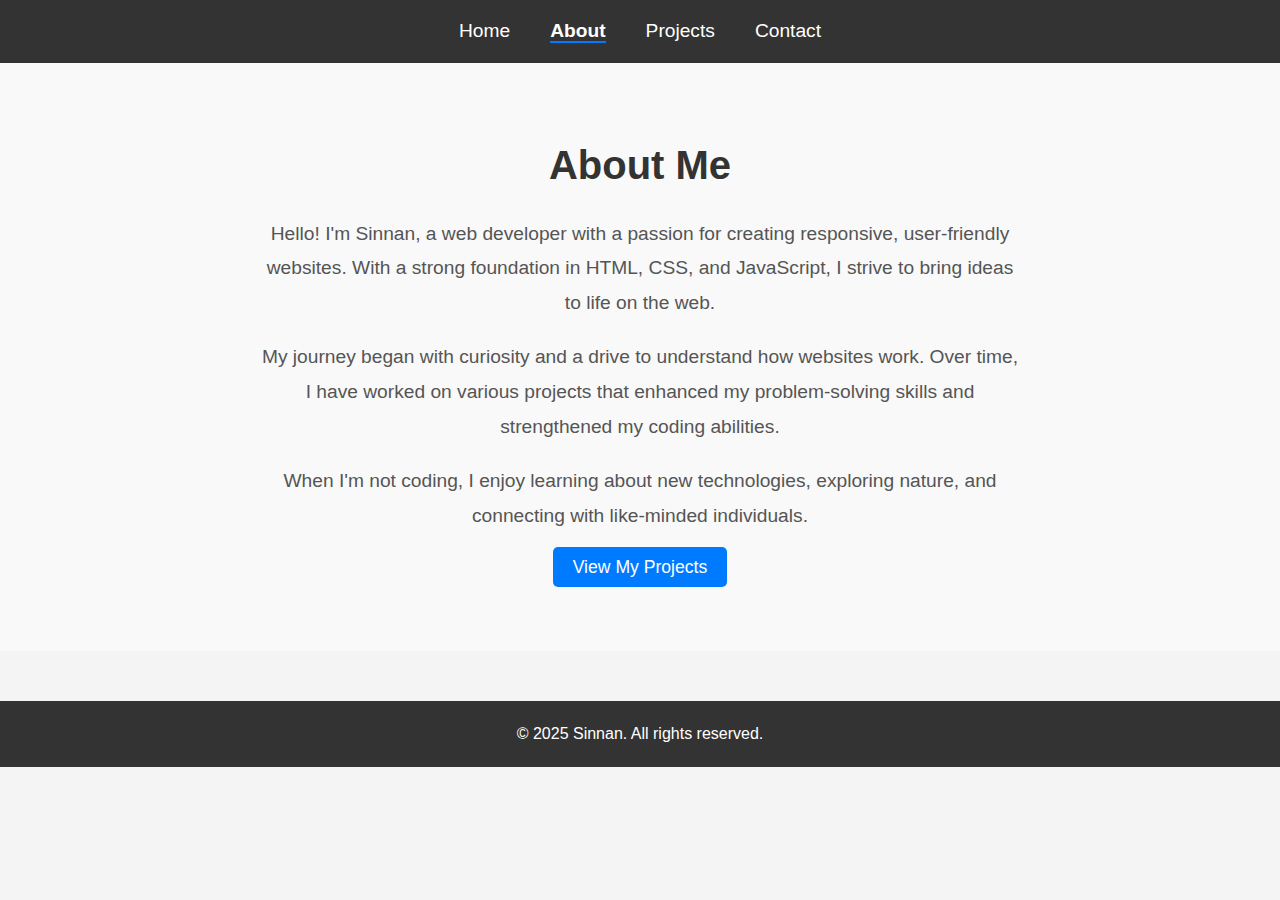
<file: src/about.html>
<!DOCTYPE html>
<html lang="en">
<head>
    <meta charset="UTF-8">
    <meta name="viewport" content="width=device-width, initial-scale=1.0">
    <meta http-equiv="X-UA-Compatible" content="ie=edge">
    <title>About - My Portfolio</title>
    <link rel="stylesheet" href="../styles/index.css">
    <link rel="stylesheet" href="../styles/about.css">
</head>
<body>

    <!-- Navigation Menu -->
    <header>
        <nav>
            <ul>
                <li><a href="index.html">Home</a></li>
                <li><a href="about.html" class="active">About</a></li>
                <li><a href="projects.html">Projects</a></li>
                <li><a href="contact.html">Contact</a></li>
            </ul>
        </nav>
    </header>

    <!-- About Section -->
    <section id="about">
        <div class="container">
            <h1>About Me</h1>
            <p>Hello! I'm Sinnan, a web developer with a passion for creating responsive, user-friendly websites. With a strong foundation in HTML, CSS, and JavaScript, I strive to bring ideas to life on the web.</p>
            <p>My journey began with curiosity and a drive to understand how websites work. Over time, I have worked on various projects that enhanced my problem-solving skills and strengthened my coding abilities.</p>
            <p>When I'm not coding, I enjoy learning about new technologies, exploring nature, and connecting with like-minded individuals.</p>
            <a href="projects.html" class="btn">View My Projects</a>
        </div>
    </section>

    <!-- Footer -->
    <footer>
        <p>&copy; 2025 Sinnan. All rights reserved.</p>
    </footer>

</body>
</html>
</file>
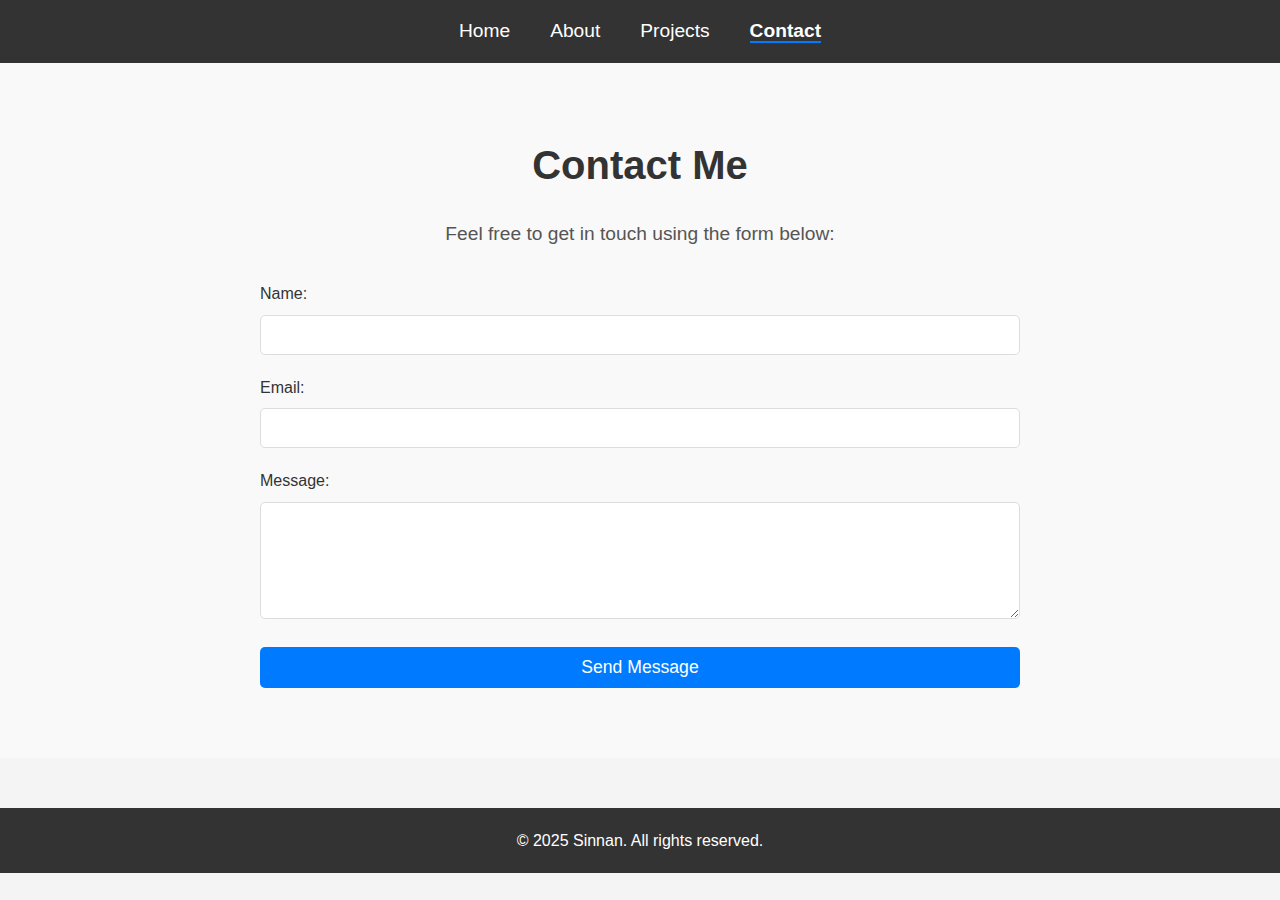
<file: src/contact.html>
<!DOCTYPE html>
<html lang="en">
<head>
    <meta charset="UTF-8">
    <meta name="viewport" content="width=device-width, initial-scale=1.0">
    <meta http-equiv="X-UA-Compatible" content="ie=edge">
    <title>Contact - My Portfolio</title>
    <link rel="stylesheet" href="../styles/index.css">
    <link rel="stylesheet" href="../styles/contact.css">
</head>
<body>

    <!-- Navigation Menu -->
    <header>
        <nav>
            <ul>
                <li><a href="index.html">Home</a></li>
                <li><a href="about.html">About</a></li>
                <li><a href="projects.html">Projects</a></li>
                <li><a href="contact.html" class="active">Contact</a></li>
            </ul>
        </nav>
    </header>

    <!-- Contact Section -->
    <section id="contact">
        <div class="container">
            <h1>Contact Me</h1>
            <p>Feel free to get in touch using the form below:</p>
            <form action="#" method="POST" id="contact-form">
                <div class="form-group">
                    <label for="name">Name:</label>
                    <input type="text" id="name" name="name" required>
                </div>
                <div class="form-group">
                    <label for="email">Email:</label>
                    <input type="email" id="email" name="email" required>
                </div>
                <div class="form-group">
                    <label for="message">Message:</label>
                    <textarea id="message" name="message" rows="5" required></textarea>
                </div>
                <button type="submit" class="btn">Send Message</button>
            </form>
        </div>
    </section>

    <!-- Footer -->
    <footer>
        <p>&copy; 2025 Sinnan. All rights reserved.</p>
    </footer>

</body>
</html>
</file>
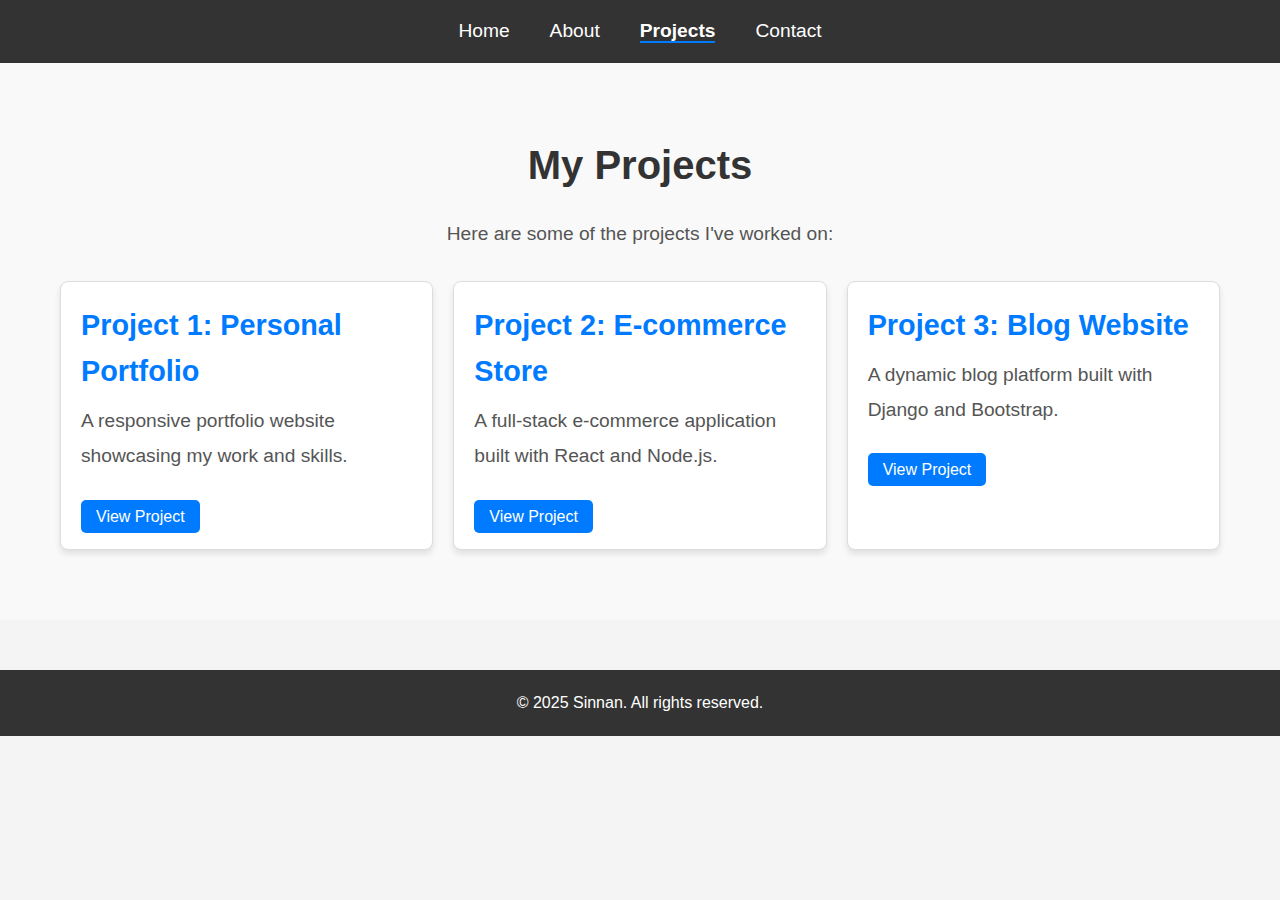
<file: src/projects.html>
<!DOCTYPE html>
<html lang="en">
<head>
    <meta charset="UTF-8">
    <meta name="viewport" content="width=device-width, initial-scale=1.0">
    <meta http-equiv="X-UA-Compatible" content="ie=edge">
    <title>Projects - My Portfolio</title>
    <link rel="stylesheet" href="../styles/index.css">
    <link rel="stylesheet" href="../styles/projects.css">
</head>
<body>

    <!-- Navigation Menu -->
    <header>
        <nav>
            <ul>
                <li><a href="index.html">Home</a></li>
                <li><a href="about.html">About</a></li>
                <li><a href="projects.html" class="active">Projects</a></li>
                <li><a href="contact.html">Contact</a></li>
            </ul>
        </nav>
    </header>

    <!-- Projects Section -->
    <section id="projects">
        <div class="container">
            <h1>My Projects</h1>
            <p>Here are some of the projects I've worked on:</p>
            <div class="project-list">
                <!-- Project 1 -->
                <div class="project-item">
                    <h2>Project 1: Personal Portfolio</h2>
                    <p>A responsive portfolio website showcasing my work and skills.</p>
                    <a href="#" class="btn">View Project</a>
                </div>
                <!-- Project 2 -->
                <div class="project-item">
                    <h2>Project 2: E-commerce Store</h2>
                    <p>A full-stack e-commerce application built with React and Node.js.</p>
                    <a href="#" class="btn">View Project</a>
                </div>
                <!-- Project 3 -->
                <div class="project-item">
                    <h2>Project 3: Blog Website</h2>
                    <p>A dynamic blog platform built with Django and Bootstrap.</p>
                    <a href="#" class="btn">View Project</a>
                </div>
            </div>
        </div>
    </section>

    <!-- Footer -->
    <footer>
        <p>&copy; 2025 Sinnan. All rights reserved.</p>
    </footer>

</body>
</html>
</file>
<file: styles/about.css>
/* About Page Styles */

#about {
    background-color: #f9f9f9;
    padding: 50px 20px;
    text-align: center;
}

#about .container {
    max-width: 800px;
    margin: 0 auto;
    padding: 20px;
}

#about h1 {
    font-size: 2.5rem;
    margin-bottom: 20px;
    color: #333;
}

#about p {
    font-size: 1.2rem;
    margin-bottom: 20px;
    line-height: 1.8;
    color: #555;
}

#about .btn {
    background-color: #007BFF;
    color: white;
    text-decoration: none;
    padding: 10px 20px;
    border-radius: 5px;
    font-size: 1.1rem;
    transition: background-color 0.3s ease;
}

#about .btn:hover {
    background-color: #0056b3;
}

/* Active Navigation Link */
header nav ul li a.active {
    font-weight: bold;
    border-bottom: 2px solid #007BFF;
}
</file>
<file: styles/contact.css>
/* Contact Page Styles */

#contact {
    background-color: #f9f9f9;
    padding: 50px 20px;
    text-align: center;
}

#contact .container {
    max-width: 800px;
    margin: 0 auto;
    padding: 20px;
}

#contact h1 {
    font-size: 2.5rem;
    margin-bottom: 20px;
    color: #333;
}

#contact p {
    font-size: 1.2rem;
    margin-bottom: 30px;
    line-height: 1.8;
    color: #555;
}

#contact-form {
    display: flex;
    flex-direction: column;
    gap: 20px;
}

.form-group {
    text-align: left;
}

.form-group label {
    font-size: 1rem;
    color: #333;
    margin-bottom: 8px;
    display: block;
}

.form-group input,
.form-group textarea {
    width: 100%;
    padding: 10px;
    border: 1px solid #ddd;
    border-radius: 5px;
    font-size: 1rem;
}

.form-group input:focus,
.form-group textarea:focus {
    border-color: #007BFF;
    outline: none;
    box-shadow: 0 0 5px rgba(0, 123, 255, 0.5);
}

#contact-form .btn {
    background-color: #007BFF;
    color: white;
    text-decoration: none;
    padding: 10px 20px;
    border-radius: 5px;
    font-size: 1.1rem;
    transition: background-color 0.3s ease;
    cursor: pointer;
    border: none;
}

#contact-form .btn:hover {
    background-color: #0056b3;
}

/* Active Navigation Link */
header nav ul li a.active {
    font-weight: bold;
    border-bottom: 2px solid #007BFF;
}
</file>
<file: styles/projects.css>
/* Projects Page Styles */

#projects {
    background-color: #f9f9f9;
    padding: 50px 20px;
    text-align: center;
}

#projects .container {
    max-width: 1200px;
    margin: 0 auto;
    padding: 20px;
}

#projects h1 {
    font-size: 2.5rem;
    margin-bottom: 20px;
    color: #333;
}

#projects p {
    font-size: 1.2rem;
    margin-bottom: 30px;
    line-height: 1.8;
    color: #555;
}

.project-list {
    display: grid;
    grid-template-columns: repeat(auto-fit, minmax(300px, 1fr));
    gap: 20px;
}

.project-item {
    background-color: white;
    border: 1px solid #ddd;
    border-radius: 8px;
    padding: 20px;
    text-align: left;
    box-shadow: 0 4px 6px rgba(0, 0, 0, 0.1);
    transition: transform 0.3s ease, box-shadow 0.3s ease;
}

.project-item:hover {
    transform: translateY(-5px);
    box-shadow: 0 6px 12px rgba(0, 0, 0, 0.15);
}

.project-item h2 {
    font-size: 1.8rem;
    color: #007BFF;
    margin-bottom: 10px;
}

.project-item p {
    font-size: 1rem;
    color: #555;
    margin-bottom: 15px;
}

.project-item .btn {
    background-color: #007BFF;
    color: white;
    text-decoration: none;
    padding: 8px 15px;
    border-radius: 5px;
    font-size: 1rem;
    transition: background-color 0.3s ease;
}

.project-item .btn:hover {
    background-color: #0056b3;
}

/* Active Navigation Link */
header nav ul li a.active {
    font-weight: bold;
    border-bottom: 2px solid #007BFF;
}
</file>
<file: styles/index.css>
/* Reset some default styles */
* {
    margin: 0;
    padding: 0;
    box-sizing: border-box;
}

body {
    font-family: Arial, sans-serif;
    line-height: 1.6;
    background-color: #f4f4f4;
    color: black;
}

/* Header Navigation */
header {
    background-color: #333;
    padding: 1rem;
}

header nav ul {
    list-style-type: none;
    display: flex;
    justify-content: center;
}

header nav ul li {
    margin: 0 20px;
}

header nav ul li a {
    color: white;
    text-decoration: none;
    font-size: 1.2rem;
}

section div h1{
    color: gray;
}

section div p{
    color: gray;
}

/* Hero Section */
#hero {
    background: url('your-image.jpg') no-repeat center center/cover;
    height: 100vh;
    display: flex;
    justify-content: center;
    align-items: center;
    text-align: center;
    color: white;
    padding: 0 20px;
}

#hero .hero-content h1 {
    font-size: 3rem;
    margin-bottom: 10px;
}

#hero .hero-content p {
    font-size: 1.5rem;
    margin-bottom: 20px;
}

#hero .btn {
    background-color: #007BFF;
    color: white;
    text-decoration: none;
    padding: 10px 20px;
    border-radius: 5px;
    font-size: 1.1rem;
}

/* About Preview Section */
#about-preview {
    background-color: white;
    padding: 50px 20px;
    text-align: center;
}

#about-preview h2 {
    font-size: 2rem;
    margin-bottom: 20px;
}

#about-preview p {
    font-size: 1.2rem;
    margin-bottom: 20px;
}

#about-preview .btn {
    background-color: #28a745;
    color: white;
    text-decoration: none;
    padding: 10px 20px;
    border-radius: 5px;
    font-size: 1.1rem;
}

/* Footer */
footer {
    background-color: #333;
    color: white;
    text-align: center;
    padding: 20px;
    margin-top: 50px;
}
</file>
